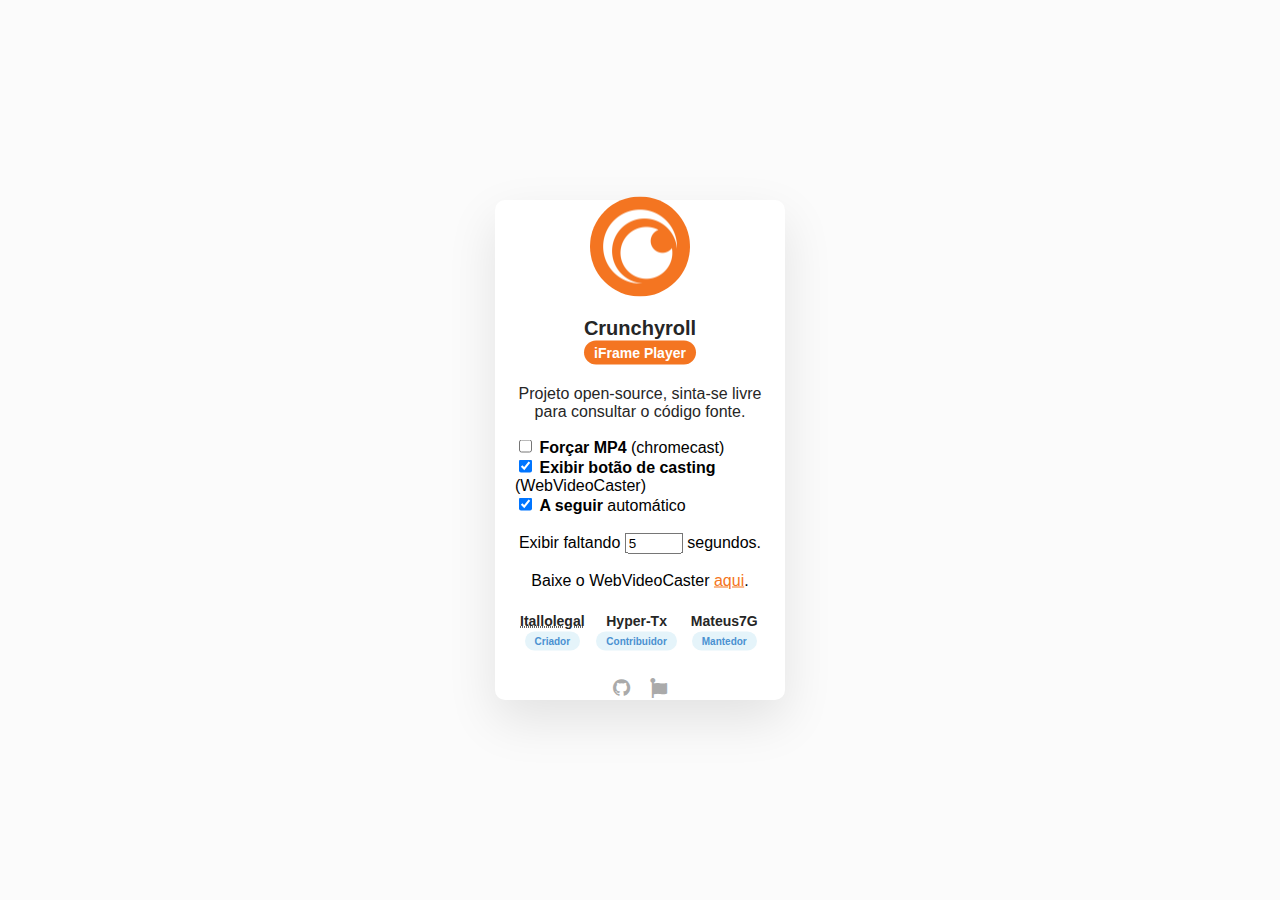
<file: Crunchyroll_Premium/popup.html>
<!DOCTYPE html>
<html lang="pt">

<head>
  <title>Crunchyroll iFrame Player</title>
  <meta charset="utf-8">
</head>

<body>
  <link rel="stylesheet" href="https://cdnjs.cloudflare.com/ajax/libs/font-awesome/4.7.0/css/font-awesome.min.css">
  <div class="card">
    <div class="box">
      <div class="img">
        <img src="logo.png">
      </div>
      <h2>Crunchyroll<br><span>iFrame Player</span></h2>
      <p>Projeto open-source, sinta-se livre para consultar o código fonte.</p>
      <div class="settings">
        <input type="checkbox" id="forcemp4" name="forcemp4">
        <label for="forcemp4"><strong>Forçar MP4</strong> (chromecast) </label>
        <br />
        <input type="checkbox" id="webvideocaster" name="webvideocaster" checked>
        <label for="webvideocaster"><strong>Exibir botão de casting</strong> (WebVideoCaster) </label>
        <br />
        <input type="checkbox" id="aseguir" name="aseguir" checked>
        <label for="aseguir"><strong>A seguir</strong> automático </label>
      </div>
      <br />
      Exibir faltando <input type="number" id="cooldown" style="width: 50px;" min="0" value="5"> segundos.
      <br /><br />
      Baixe o WebVideoCaster <a href="https://www.webvideocaster.com/home" target="_blank">aqui</a>.
      <table style="width: 100%">
        <tr>
          <td>
            <h3><abbr title="(desativado)"><a href="https://github.com/itallolegal"
                  target="_blank">Itallolegal</a></abbr>
              <br><span>Criador</span>
            </h3>
          </td>
          <td>
            <h3><a href="https://github.com/Hyper-Tx" target="_blank">Hyper-Tx</a><br><span>Contribuidor</span></h3>
          </td>
          <td>
            <h3><a href="https://github.com/Mateus7G" target="_blank">Mateus7G</a><br><span>Mantedor</span></h3>
          </td>
        </tr>
      </table>
      <span>
        <ul>
          <li><a href="https://github.com/mateus7g/crp-iframe-player" target="_blank"><i class="fa fa-github"
                aria-hidden="true"></i></a></li>
          <li><a href="https://github.com/mateus7g/crp-iframe-player/issues" target="_blank"><i
                class="fa fa-font-awesome" aria-hidden="true"></i></a></li>
        </ul>
      </span>
    </div>
  </div>
</body>

</html>
<script src="popup.js"></script>
<style>
  html {
    position: relative;
    min-width: 310px;
    min-height: 500px;
    height: 100%;
  }

  body {
    margin: 0;
    padding: 0;
    font-family: sans-serif;
    background: #fbfbfb;
  }

  .card {
    position: absolute;
    top: 50%;
    left: 50%;
    transform: translate(-50%, -50%);
    width: 290px;
    min-height: 500px;
    background: #fff;
    box-shadow: 0 20px 50px rgba(0, 0, 0, .1);
    border-radius: 10px;
    transition: 0.5s;
  }

  .card:hover {
    box-shadow: 0 30px 70px rgba(0, 0, 0, .2);
  }

  .card .box {
    position: absolute;
    top: 50%;
    left: 0;
    transform: translateY(-50%);
    text-align: center;
    padding: 20px;
    box-sizing: border-box;
    width: 100%;
  }

  .card .box .settings {
    text-align: left;
  }

  .card .box .img {
    width: 100px;
    height: 100px;
    margin: 0 auto;
    border-radius: 50%;
    overflow: hidden;
  }

  .card .box .img img {
    width: 100%;
    height: 100%;
  }

  .card .box h3 {
    font-size: 14px;
    color: #262626;
    margin: 20px auto;
  }

  .card .box a {
    color: #f47521;
  }

  .card .box table a {
    font-size: 14px;
    margin: 20px auto;
    text-decoration: none;
    color: #262626;
  }

  .card .box h3 span {
    font-size: 10px;
    background: #e5f4fa;
    color: #4a91d1;
    display: inline-block;
    margin: 3px;
    padding: 4px 10px;
    border-radius: 15px;
  }

  .card .box h2 {
    font-size: 20px;
    color: #262626;
    margin: 20px auto;
  }

  .card .box h2 span {
    font-size: 14px;
    background: #f47521;
    color: #fff;
    display: inline-block;
    padding: 4px 10px;
    border-radius: 15px;
  }

  .card .box p {
    color: #262626;
  }

  .card .box span {
    display: inline-flex;
  }

  .card .box ul {
    margin: 0;
    padding: 0;
  }

  .card .box ul li {
    list-style: none;
    float: left;
  }

  .card .box ul li a {
    display: block;
    color: #aaa;
    margin: 0 10px;
    font-size: 20px;
    transition: 0.5s;
    text-align: center;
  }

  .card .box ul li:hover a {
    color: #f47521;
  }
</style>
</file>
